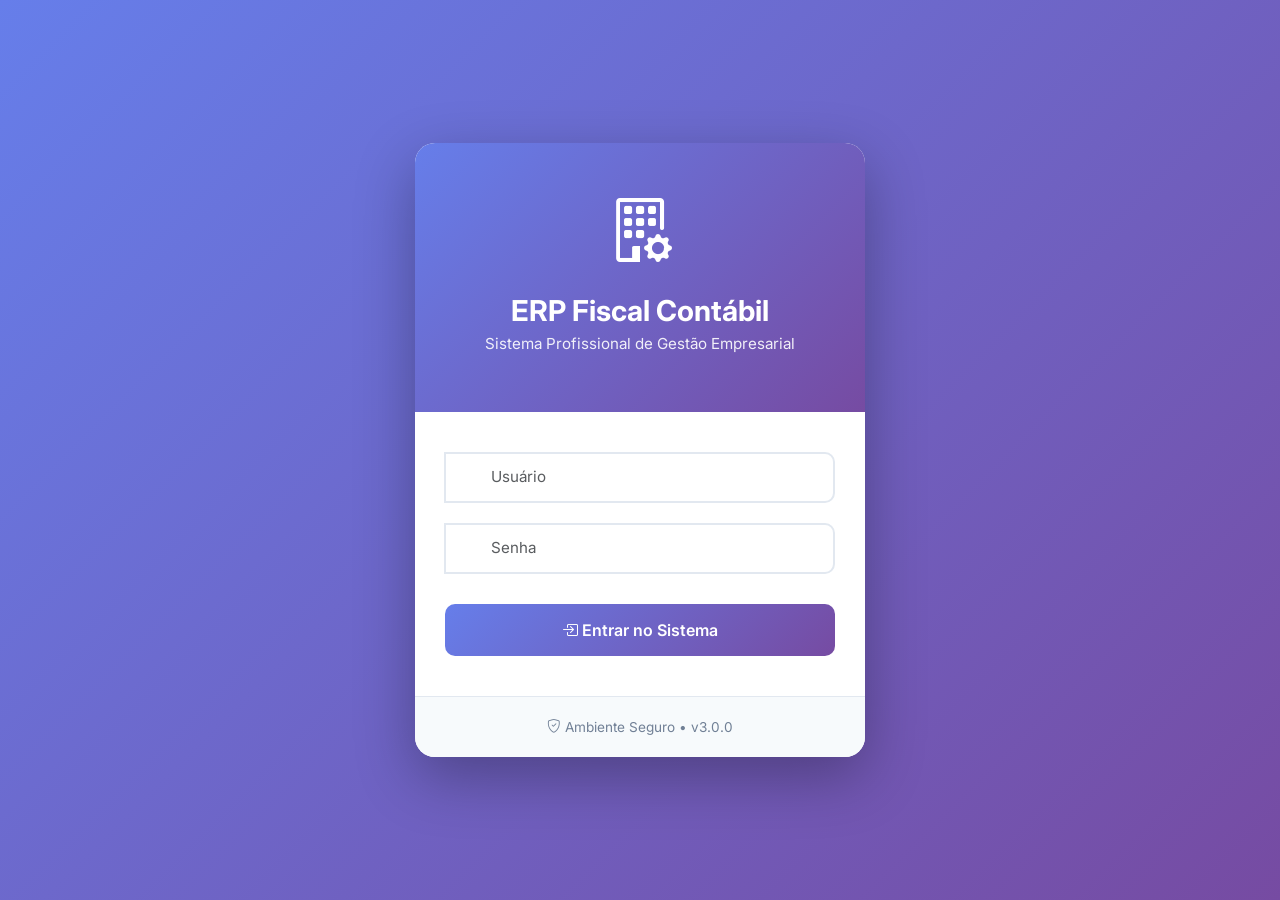
<file: src/main/resources/static/login.html>
<!DOCTYPE html>
<html lang="pt-BR">
<head>
    <meta charset="UTF-8">
    <meta name="viewport" content="width=device-width, initial-scale=1.0">
    <title>ERP Fiscal Contábil - Login</title>
    <link href="https://cdn.jsdelivr.net/npm/bootstrap@5.3.3/dist/css/bootstrap.min.css" rel="stylesheet">
    <link href="https://cdn.jsdelivr.net/npm/bootstrap-icons@1.11.3/font/bootstrap-icons.css" rel="stylesheet">
    <link href="https://fonts.googleapis.com/css2?family=Inter:wght@300;400;500;600;700&display=swap" rel="stylesheet">
    <style>
        * { margin: 0; padding: 0; box-sizing: border-box; }
        body {
            font-family: 'Inter', sans-serif;
            background: linear-gradient(135deg, #667eea 0%, #764ba2 100%);
            min-height: 100vh;
            display: flex;
            align-items: center;
            justify-content: center;
            padding: 20px;
        }
        .login-container {
            background: white;
            border-radius: 20px;
            box-shadow: 0 20px 60px rgba(0,0,0,0.3);
            overflow: hidden;
            width: 100%;
            max-width: 450px;
            animation: slideUp 0.5s ease-out;
        }
        @keyframes slideUp {
            from { opacity: 0; transform: translateY(30px); }
            to { opacity: 1; transform: translateY(0); }
        }
        .login-header {
            background: linear-gradient(135deg, #667eea 0%, #764ba2 100%);
            padding: 40px 30px;
            text-align: center;
            color: white;
        }
        .login-header i {
            font-size: 4rem;
            margin-bottom: 15px;
            display: block;
        }
        .login-header h1 {
            font-size: 1.8rem;
            font-weight: 700;
            margin-bottom: 5px;
        }
        .login-header p {
            opacity: 0.9;
            font-size: 0.95rem;
        }
        .login-body {
            padding: 40px 30px;
        }
        .form-label {
            font-weight: 600;
            color: #2d3748;
            margin-bottom: 8px;
            font-size: 0.9rem;
        }
        .form-control {
            border: 2px solid #e2e8f0;
            border-radius: 10px;
            padding: 12px 15px;
            font-size: 0.95rem;
            transition: all 0.3s;
        }
        .form-control:focus {
            border-color: #667eea;
            box-shadow: 0 0 0 3px rgba(102, 126, 234, 0.1);
        }
        .input-group {
            position: relative;
            margin-bottom: 20px;
        }
        .input-group i {
            position: absolute;
            left: 15px;
            top: 50%;
            transform: translateY(-50%);
            color: #a0aec0;
            font-size: 1.1rem;
        }
        .input-group .form-control {
            padding-left: 45px;
        }
        .btn-login {
            background: linear-gradient(135deg, #667eea 0%, #764ba2 100%);
            border: none;
            color: white;
            padding: 14px;
            border-radius: 10px;
            font-weight: 600;
            font-size: 1rem;
            width: 100%;
            cursor: pointer;
            transition: all 0.3s;
            margin-top: 10px;
        }
        .btn-login:hover {
            transform: translateY(-2px);
            box-shadow: 0 10px 20px rgba(102, 126, 234, 0.3);
        }
        .btn-login:active {
            transform: translateY(0);
        }
        .error-message {
            background: #fed7d7;
            color: #c53030;
            padding: 12px;
            border-radius: 8px;
            margin-top: 15px;
            font-size: 0.9rem;
            display: none;
            align-items: center;
            gap: 8px;
        }
        .error-message.show {
            display: flex;
            animation: shake 0.5s;
        }
        @keyframes shake {
            0%, 100% { transform: translateX(0); }
            25% { transform: translateX(-10px); }
            75% { transform: translateX(10px); }
        }
        .login-footer {
            text-align: center;
            padding: 20px;
            background: #f7fafc;
            border-top: 1px solid #e2e8f0;
            font-size: 0.85rem;
            color: #718096;
        }
        .loading {
            display: inline-block;
            width: 20px;
            height: 20px;
            border: 3px solid rgba(255,255,255,0.3);
            border-radius: 50%;
            border-top-color: white;
            animation: spin 1s ease-in-out infinite;
            margin-right: 10px;
        }
        @keyframes spin {
            to { transform: rotate(360deg); }
        }
    </style>
</head>
<body>
    <div class="login-container">
        <div class="login-header">
            <i class="bi bi-building-gear"></i>
            <h1>ERP Fiscal Contábil</h1>
            <p>Sistema Profissional de Gestão Empresarial</p>
        </div>
        <div class="login-body">
            <form id="loginForm">
                <div class="input-group">
                    <i class="bi bi-person"></i>
                    <input type="text" id="login" class="form-control" placeholder="Usuário" required autocomplete="username">
                </div>
                <div class="input-group">
                    <i class="bi bi-lock"></i>
                    <input type="password" id="senha" class="form-control" placeholder="Senha" required autocomplete="current-password">
                </div>
                <button type="submit" class="btn-login" id="btnLogin">
                    <i class="bi bi-box-arrow-in-right"></i> Entrar no Sistema
                </button>
                <div id="errorMessage" class="error-message">
                    <i class="bi bi-exclamation-triangle-fill"></i>
                    <span id="errorText">Credenciais inválidas</span>
                </div>
            </form>
        </div>
        <div class="login-footer">
            <i class="bi bi-shield-check"></i> Ambiente Seguro • v3.0.0
        </div>
    </div>

    <script>
        // Verifica se já está logado
        if (localStorage.getItem('token')) {
            location.href = '/index.html';
        }

        document.getElementById('loginForm').onsubmit = async function(e) {
            e.preventDefault();
            
            const btn = document.getElementById('btnLogin');
            const errorMsg = document.getElementById('errorMessage');
            const errorText = document.getElementById('errorText');
            
            // Estado de loading
            btn.disabled = true;
            btn.innerHTML = '<span class="loading"></span> Autenticando...';
            errorMsg.classList.remove('show');
            
            try {
                const response = await fetch('/api/auth/login', {
                    method: 'POST',
                    headers: { 'Content-Type': 'application/json' },
                    body: JSON.stringify({
                        login: document.getElementById('login').value,
                        senha: document.getElementById('senha').value
                    })
                });
                
                if (!response.ok) {
                    throw new Error('Credenciais inválidas');
                }
                
                const data = await response.json();
                
                // Salva token e dados do usuário
                localStorage.setItem('token', data.token);
                localStorage.setItem('user', JSON.stringify({
                    nome: data.nome,
                    perfil: data.perfil,
                    empresaId: data.empresaId,
                    usuarioId: data.usuarioId
                }));
                
                // Redireciona
                window.location.href = '/index.html';
                
            } catch (error) {
                errorText.textContent = error.message || 'Erro de conexão. Tente novamente.';
                errorMsg.classList.add('show');
                btn.disabled = false;
                btn.innerHTML = '<i class="bi bi-box-arrow-in-right"></i> Entrar no Sistema';
            }
        };
    </script>
</body>
</html>
</file>
